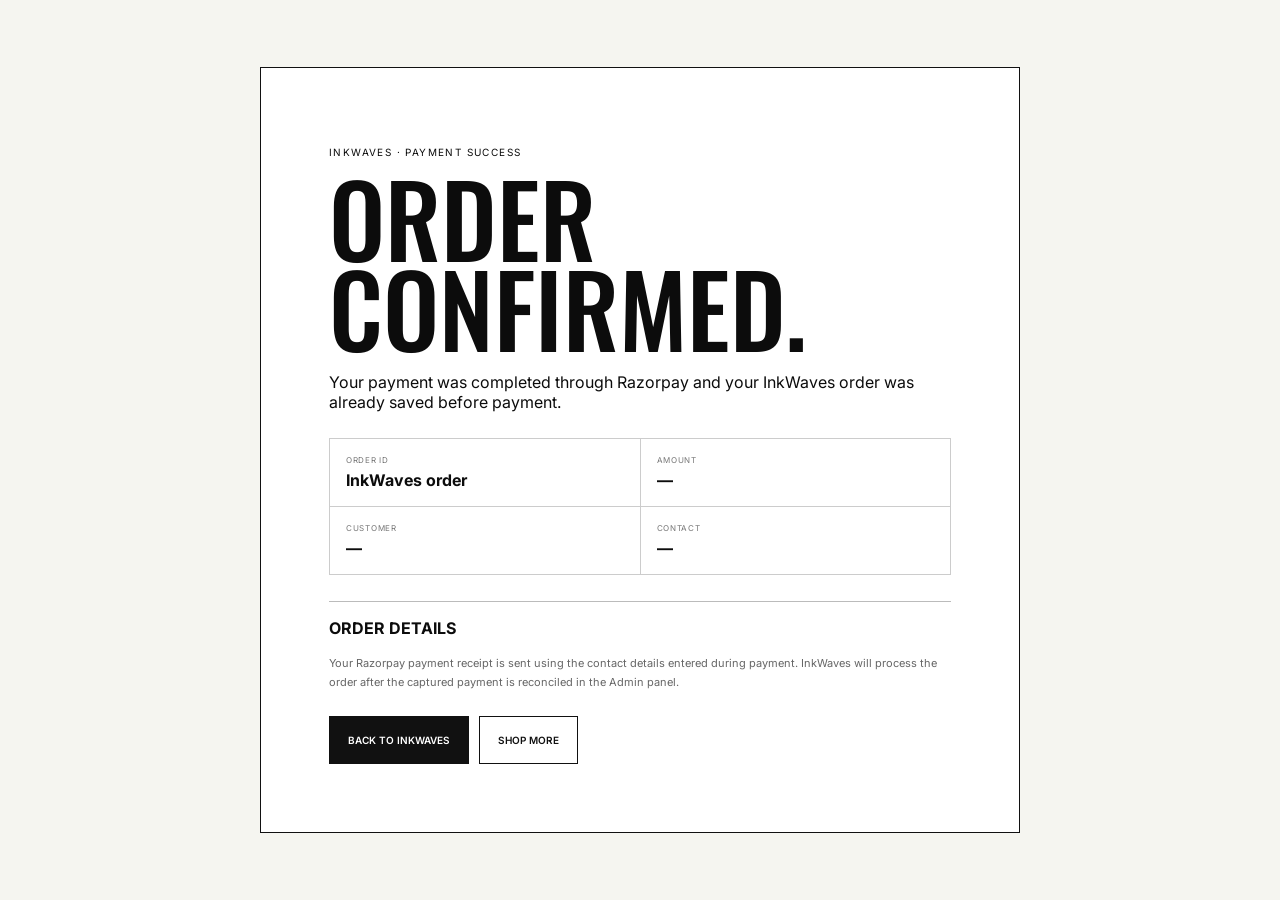
<file: order-confirmed.html>
<!doctype html><html lang="en"><head><meta charset="utf-8"><meta name="viewport" content="width=device-width,initial-scale=1"><title>Order Confirmed — InkWaves</title><link rel="icon" href="assets/inkwaves-icon.webp"><link rel="stylesheet" href="css/styles.css?v=98"><style>
.confirm-wrap{min-height:100vh;display:grid;place-items:center;padding:40px 18px;background:#f5f5f0}.confirm-card{width:min(760px,100%);background:#fff;border:1px solid #111;padding:clamp(28px,6vw,68px)}.confirm-kicker{font-size:10px;letter-spacing:.14em}.confirm-card h1{font-family:var(--display,Arial);font-size:clamp(54px,8vw,100px);line-height:.9;font-weight:500;margin:14px 0 20px;text-transform:uppercase}.confirm-meta{display:grid;grid-template-columns:1fr 1fr;gap:1px;background:#ccc;border:1px solid #ccc;margin:26px 0}.confirm-meta>div{background:#fff;padding:16px}.confirm-meta span{display:block;font-size:8px;letter-spacing:.09em;color:#777;margin-bottom:5px}.confirm-meta strong{font-size:16px}.confirm-items{border-top:1px solid #bbb;padding-top:16px}.confirm-items li{display:flex;justify-content:space-between;gap:20px;padding:10px 0;border-bottom:1px solid #e4e4df;font-size:12px}.confirm-actions{display:flex;gap:10px;margin-top:25px;flex-wrap:wrap}.confirm-actions a{display:inline-flex;align-items:center;justify-content:center;min-height:48px;padding:0 18px;border:1px solid #111;background:#111;color:#fff;text-decoration:none;font-size:10px;font-weight:600}.confirm-actions a.secondary{background:#fff;color:#111}.confirm-note{font-size:11px;line-height:1.7;color:#666;margin-top:16px}@media(max-width:560px){.confirm-meta{grid-template-columns:1fr}.confirm-card h1{font-size:56px}}
</style><link rel="preconnect" href="https://www.gstatic.com" crossorigin>
<link rel="preconnect" href="https://firestore.googleapis.com" crossorigin>
<link rel="dns-prefetch" href="//drive.google.com">
</head><body><main class="confirm-wrap"><section class="confirm-card"><p class="confirm-kicker">INKWAVES · PAYMENT SUCCESS</p><h1>ORDER<br>CONFIRMED.</h1><p>Your payment was completed through Razorpay and your InkWaves order was already saved before payment.</p><div class="confirm-meta"><div><span>ORDER ID</span><strong id="confirmOrderId">InkWaves order</strong></div><div><span>AMOUNT</span><strong id="confirmAmount">—</strong></div><div><span>CUSTOMER</span><strong id="confirmName">—</strong></div><div><span>CONTACT</span><strong id="confirmContact">—</strong></div></div><div class="confirm-items"><strong>ORDER DETAILS</strong><ul id="confirmItems"></ul></div><p class="confirm-note">Your Razorpay payment receipt is sent using the contact details entered during payment. InkWaves will process the order after the captured payment is reconciled in the Admin panel.</p><div class="confirm-actions"><a href="index.html">BACK TO INKWAVES</a><a class="secondary" href="products.html">SHOP MORE</a></div></section></main><script>
const fmt=v=>new Intl.NumberFormat('en-IN',{style:'currency',currency:'INR',maximumFractionDigits:0}).format(Number(v)||0);const qs=new URLSearchParams(location.search);const callbackOrderId=qs.get('order_id')||'';if(window.opener&&!window.opener.closed&&callbackOrderId){try{window.opener.postMessage({type:'inkwaves-razorpay-return',orderId:callbackOrderId},location.origin)}catch{}}let order=null;try{order=JSON.parse(localStorage.getItem('inkwaves-last-order-summary')||'null')}catch{}if(order){document.getElementById('confirmOrderId').textContent=order.id||callbackOrderId||'InkWaves order';document.getElementById('confirmAmount').textContent=fmt(order.amount);document.getElementById('confirmName').textContent=order.customer?.name||'Customer';document.getElementById('confirmContact').textContent=order.customer?.email||order.customer?.phone||'—';document.getElementById('confirmItems').innerHTML=(order.cart||[]).map(i=>`<li><span>${String(i.name||'InkWaves item')}</span><strong>${i.customType==='polaroid'?(Number(i.photoCount)||0)+' photos':(i.options?.size||'')} × ${Number(i.quantity)||1}</strong></li>`).join('');localStorage.removeItem('inkwave-cart-v4');localStorage.removeItem('inkwave-coupon-v4');}else if(callbackOrderId){document.getElementById('confirmOrderId').textContent=callbackOrderId;}
</script></body></html>
</file>
<file: css/styles.css>
@import url('https://fonts.googleapis.com/css2?family=Bodoni+Moda:opsz,ital,wght@6..96,0,500;6..96,0,600;6..96,0,700;6..96,1,600&family=Inter:wght@300;400;500;600;700&family=Oswald:wght@400;500;600&display=swap');
:root{--black:#0c0c0c;--white:#fff;--off:#f7f7f3;--lime:#d9ff00;--orange:#ff5a36;--blue:#76cfff;--pink:#f3a8d6;--yellow:#ffd765;--muted:#646464;--display:'Oswald',Arial,sans-serif;--sans:'Inter',Arial,sans-serif}
*{box-sizing:border-box}html{scroll-behavior:smooth;overflow-x:hidden}body{margin:0;background:var(--white);color:var(--black);font-family:var(--sans);font-weight:400;overflow-x:hidden}button,input,textarea,select{font:inherit}button,a{color:inherit}a{text-decoration:none}img{display:block;max-width:100%}button{cursor:pointer}.locked{overflow:hidden}.section-pad{padding:clamp(64px,8vw,112px) clamp(18px,5vw,72px)}
.announcement{height:31px;display:grid;place-items:center;padding:0 14px;background:var(--black);color:#fff;font-size:10px;font-weight:500;letter-spacing:.14em;text-align:center}.site-header{height:78px;display:grid;grid-template-columns:1fr auto 1fr;align-items:center;padding:0 clamp(16px,3.2vw,48px);border-bottom:1px solid #d4d4d4;background:#fff;position:sticky;top:0;z-index:40}.header-left{display:flex;align-items:center;min-width:0}.desktop-nav{display:flex;gap:22px;align-items:center}.desktop-nav a,.category-bar a,.category-bar button{font-size:10px;font-weight:500;letter-spacing:.06em;text-transform:uppercase}.brand{justify-self:center;background:#101010;color:#fff;padding:8px 15px 9px;font-size:25px;font-weight:600;font-style:italic;letter-spacing:-.05em;box-shadow:5px 5px 0 var(--lime)}.brand span{color:var(--lime)}.header-actions{justify-self:end;display:flex;align-items:center;gap:13px}.icon-btn,.cart-button,.menu-button{border:0;background:transparent;padding:8px;position:relative}.icon-btn svg,.cart-button svg{width:24px;height:24px;fill:none;stroke:currentColor;stroke-width:1.7}.cart-button span{position:absolute;right:-1px;top:-2px;width:21px;height:21px;border-radius:50%;display:grid;place-items:center;background:var(--lime);border:1px solid #111;font-size:9px;font-weight:600}.menu-button{display:none;width:37px}.menu-button span{display:block;height:1.5px;background:#111;margin:6px 0}.category-bar{min-height:36px;display:flex;justify-content:center;gap:28px;align-items:center;border-bottom:1px solid #ddd;background:#fff;overflow-x:auto;white-space:nowrap;padding:0 18px;scrollbar-width:none}.category-bar::-webkit-scrollbar{display:none}.category-bar button{border:0;background:transparent;padding:0}.mobile-menu{display:none;position:fixed;z-index:39;left:0;right:0;top:109px;background:#fff;border-bottom:1px solid #111;padding:22px 20px;flex-direction:column;gap:18px}.mobile-menu a{font-family:var(--display);font-size:25px;font-weight:500;text-transform:uppercase}.mobile-menu.open{display:flex}
.hero{min-height:690px;display:grid;grid-template-columns:minmax(0,.88fr) minmax(0,1.12fr);border-bottom:1px solid var(--black);background:var(--off);overflow:hidden}.hero-copy{min-width:0;padding:clamp(62px,7vw,98px) clamp(24px,4.5vw,68px);display:flex;flex-direction:column;justify-content:center}.stars{font-size:16px;letter-spacing:8px}.hero-kicker{margin:22px 0 0;font-size:10px;font-weight:500;letter-spacing:.15em}.hero h1{margin:24px 0 28px;font-family:var(--display);font-size:clamp(58px,6.3vw,106px);font-weight:500;line-height:.86;letter-spacing:-.035em;text-transform:uppercase}.hero h1 span,.hero h1 em{display:block;max-width:100%;font-style:normal}.hero h1 em{color:var(--orange);font-size:.88em;-webkit-text-stroke:1px var(--black);text-shadow:4px 4px 0 var(--black)}.hero-description{max-width:650px;margin:0;font-size:clamp(15px,1.3vw,19px);line-height:1.65;font-weight:300}.hero-actions{display:flex;gap:10px;flex-wrap:wrap;margin-top:31px}.button{min-height:50px;padding:0 25px;border:1px solid var(--black);display:inline-flex;align-items:center;justify-content:center;gap:18px;font-size:11px;font-weight:600;letter-spacing:.05em;text-transform:uppercase}.button-dark{background:var(--black);color:#fff}.button-outline,.button-light{background:#fff}.button:hover{transform:translateY(-2px)}.hero-notes{display:flex;flex-wrap:wrap;gap:11px 20px;margin-top:30px;font-size:9px;font-weight:500;letter-spacing:.1em}.hero-notes span:before{content:'✓';margin-right:6px}.polaroid-slider{position:relative;min-width:0;height:690px;overflow:hidden;background:#ecece6;border-left:1px solid #111}.polaroid-wall{position:absolute;inset:-180px 18px -180px;display:grid;grid-template-columns:repeat(3,minmax(0,1fr));gap:16px;transform:rotate(3deg);transform-origin:center}.polaroid-lane{min-width:0;overflow:hidden}.polaroid-run{display:flex;flex-direction:column;gap:18px;animation:polaroid-fall 27s linear infinite;will-change:transform}.lane-2 .polaroid-run{animation-duration:33s;animation-delay:-10s}.lane-3 .polaroid-run{animation-duration:24s;animation-delay:-17s}.polaroid-card{flex:0 0 auto;background:#fff;border:1px solid rgba(17,17,17,.24);padding:9px 9px 13px;box-shadow:0 9px 22px rgba(0,0,0,.11);transform-origin:center;overflow:hidden}.polaroid-photo{aspect-ratio:4/5;overflow:hidden;background:#eee}.polaroid-photo img{width:100%;height:100%;object-fit:cover;display:block}.polaroid-copy{padding:9px 3px 0}.polaroid-copy strong{display:block;font-family:var(--display);font-size:clamp(15px,1.55vw,24px);font-weight:500;line-height:1;text-transform:uppercase;white-space:nowrap;overflow:hidden;text-overflow:ellipsis}.polaroid-copy span{display:block;margin-top:5px;font-size:8px;font-weight:400;letter-spacing:.04em;color:#666;white-space:nowrap;overflow:hidden;text-overflow:ellipsis}.polaroid-tilt-0{transform:rotate(-2.2deg)}.polaroid-tilt-1{transform:rotate(1.4deg)}.polaroid-tilt-2{transform:rotate(-.7deg)}.polaroid-tilt-3{transform:rotate(2.5deg)}@keyframes polaroid-fall{from{transform:translate3d(0,-50%,0)}to{transform:translate3d(0,0,0)}}.polaroid-fade{position:absolute;z-index:4;left:0;right:0;height:100px;pointer-events:none}.polaroid-fade-top{top:0;background:linear-gradient(#ecece6,rgba(236,236,230,0))}.polaroid-fade-bottom{bottom:0;background:linear-gradient(rgba(236,236,230,0),#ecece6)}.slider-caption{position:absolute;z-index:6;right:18px;bottom:16px;background:#111;color:#fff;padding:8px 10px;font-size:8px;font-weight:500;letter-spacing:.08em}.slider-price{position:absolute;z-index:6;left:20px;top:20px;width:124px;height:92px;border-radius:22px;background:var(--yellow);border:2px solid #e52418;display:grid;place-content:center;text-align:center;transform:rotate(-4deg);box-shadow:5px 5px 0 #e52418;font-size:11px;font-weight:500}.slider-price strong{font-family:var(--display);font-size:34px;font-weight:600}.home-products-cta{display:flex;justify-content:center;margin-top:38px}
.benefit-strip{min-height:42px;display:flex;align-items:center;justify-content:center;gap:28px;background:#111;color:#fff;overflow:hidden;white-space:nowrap;font-size:9px;font-weight:500;letter-spacing:.1em;padding:8px 20px}
.overline{margin:0;font-size:10px;font-weight:500;letter-spacing:.15em}.title-row{display:flex;align-items:end;justify-content:space-between;gap:28px;margin-bottom:42px}.title-row h2,.custom-section h2,.story h2,.modal h2{margin:8px 0 0;font-family:var(--display);font-size:clamp(48px,5.7vw,88px);line-height:.92;letter-spacing:-.02em;text-transform:uppercase;font-weight:500}.section-description{max-width:440px;margin:0;font-size:14px;line-height:1.65;color:#444;font-weight:300}.custom-section{display:grid;grid-template-columns:minmax(0,.92fr) minmax(0,1.08fr);gap:6vw;align-items:center;background:var(--lime);border-bottom:1px solid #111}.custom-copy>p:not(.overline){max-width:600px;font-size:16px;line-height:1.7;font-weight:300}.custom-points{display:flex;flex-wrap:wrap;gap:8px;margin:26px 0}.custom-points span{padding:9px 11px;border:1px solid #111;background:#fff;font-size:9px;font-weight:500}.custom-stage{min-height:530px;position:relative;overflow:hidden;background:var(--orange);border:1px solid #111}.custom-grid{position:absolute;inset:0;background:linear-gradient(rgba(0,0,0,.09) 1px,transparent 1px),linear-gradient(90deg,rgba(0,0,0,.09) 1px,transparent 1px);background-size:32px 32px}.custom-poster{position:absolute;width:42%;aspect-ratio:3/4;background:#fff;border:2px solid #111;padding:7px;box-shadow:11px 11px 0 #111}.custom-poster img{width:100%;height:100%;object-fit:cover}.custom-back{left:12%;top:10%;transform:rotate(-8deg)}.custom-front{right:11%;bottom:8%;transform:rotate(6deg)}.custom-sticker{position:absolute;left:7%;bottom:8%;z-index:4;width:128px;height:128px;display:grid;place-items:center;background:var(--yellow);border:2px solid #111;border-radius:50%;font-family:var(--display);font-weight:500;text-align:center;transform:rotate(6deg)}
.offers{background:#111;color:#fff}.offers .section-description{color:#cfcfcf}.offer-grid{display:grid;grid-template-columns:repeat(4,minmax(0,1fr));gap:12px}.offer-card{min-height:220px;padding:24px;border:1px solid #fff;background:#181818;display:flex;flex-direction:column;justify-content:space-between}.offer-card:nth-child(1){background:#ff5a36;color:#111}.offer-card:nth-child(2){background:#d9ff00;color:#111}.offer-card:nth-child(3){background:#78d1ff;color:#111}.offer-card:nth-child(4){background:#f2a8d5;color:#111}.offer-card .size{font-family:var(--display);font-size:52px;line-height:1;font-weight:500}.offer-card .price{font-size:14px;font-weight:500}.offer-card strong{font-family:var(--display);font-size:25px;font-weight:500;line-height:1.1}.offer-card small{font-size:10px;font-weight:400;line-height:1.5}
.poster-categories{background:#fafaf7}.category-grid{display:grid;grid-template-columns:repeat(3,minmax(0,1fr));gap:14px}.category-tile{min-width:0;min-height:430px;border:1px solid #111;background:var(--cat-accent,#ddd);padding:18px;text-align:left;position:relative;overflow:hidden}.category-number{position:absolute;top:16px;left:16px;z-index:2;width:34px;height:34px;display:grid;place-items:center;background:#fff;border:1px solid #111;border-radius:50%;font-size:9px}.category-art{display:block;height:280px;padding:18px}.category-art img{width:100%;height:100%;object-fit:cover;border:1px solid #111;transform:rotate(-2deg);box-shadow:8px 8px 0 rgba(0,0,0,.16)}.category-info{display:block;margin-top:10px}.category-info strong{display:block;font-family:var(--display);font-weight:500;font-size:29px;text-transform:uppercase}.category-info small{display:block;margin:5px 0 14px;font-size:11px;line-height:1.5;font-weight:300}.category-info b{font-size:10px;font-weight:600}.category-tile:hover .category-art img{transform:rotate(1deg) scale(1.02)}
.shop{background:#fff}.shop-toolbar{display:flex;align-items:center;justify-content:space-between;gap:20px;margin-bottom:30px}.filter-chips{display:flex;gap:7px;flex-wrap:wrap}.chip{border:1px solid #111;background:#fff;padding:9px 12px;font-size:9px;font-weight:500;text-transform:uppercase}.chip.active{background:#111;color:#fff}.search-field{min-width:220px;display:flex;align-items:center;gap:8px;border-bottom:1px solid #111;padding:8px 0}.search-field svg{width:18px;height:18px;fill:none;stroke:#111;stroke-width:1.7}.search-field input{width:100%;border:0;outline:0;background:transparent;font-size:12px}.product-grid{display:grid;grid-template-columns:repeat(4,minmax(0,1fr));gap:30px 14px}.product{min-width:0}.product-image{position:relative;aspect-ratio:4/5;background:#eee;overflow:hidden;border:1px solid #ddd}.product-image img{width:100%;height:100%;object-fit:cover;transition:transform .4s}.product-image:hover img{transform:scale(1.025)}.product-badge{position:absolute;left:9px;top:9px;background:#111;color:#fff;padding:6px 8px;font-size:8px;font-weight:500;text-transform:uppercase}.quick-add{position:absolute;left:8px;right:8px;bottom:8px;min-height:40px;border:1px solid #111;background:#fff;font-size:9px;font-weight:600;text-transform:uppercase;transform:translateY(55px);transition:.25s}.product-image:hover .quick-add{transform:translateY(0)}.product-meta{padding:13px 2px}.product-theme{font-size:8px;font-weight:500;letter-spacing:.12em;text-transform:uppercase;color:#666}.product-meta h3{margin:7px 0 5px;font-family:var(--display);font-size:21px;font-weight:500;text-transform:uppercase}.product-meta p{margin:0;color:#666;font-size:10px;font-weight:300}.size-price-list{display:flex;flex-wrap:wrap;gap:5px;margin-top:10px}.size-price-list span{border:1px solid #bbb;padding:5px 6px;font-size:8px;font-weight:500}.product-offer{margin-top:8px;color:#d53b22;font-size:9px;font-weight:500}.empty-state{padding:70px;text-align:center;color:#666}
.quality-grid{display:grid;grid-template-columns:repeat(3,minmax(0,1fr));gap:1px;background:#111;padding-top:1px;padding-bottom:1px}.quality-grid article{background:#fff;padding:40px}.quality-grid span{font-size:9px}.quality-grid h3{font-family:var(--display);font-size:30px;font-weight:500;margin:28px 0 10px}.quality-grid p{font-size:13px;line-height:1.65;font-weight:300}.story{display:grid;grid-template-columns:minmax(0,1fr) minmax(0,1fr);gap:14px}.story-visual,.story-copy{min-height:560px;border:1px solid #111}.story-visual{position:relative;overflow:hidden;background:#76cfff}.story-sun{position:absolute;right:8%;top:10%;width:210px;height:210px;background:var(--orange);border:1px solid #111;border-radius:50%}.story-type{position:absolute;left:7%;top:14%;z-index:3;font-family:var(--display);font-size:clamp(64px,7vw,108px);font-weight:500;line-height:.78;letter-spacing:-.025em}.story-wave{position:absolute;left:-10%;right:-10%;bottom:-4%;height:42%;background:repeating-radial-gradient(ellipse at 50% 100%,#1466ff 0 12px,#111 13px 14px,transparent 15px 30px);transform:rotate(-4deg)}.story-visual>span{position:absolute;left:7%;bottom:6%;z-index:4;padding:9px 12px;background:var(--lime);border:1px solid #111;font-size:9px;font-weight:500}.story-copy{display:flex;flex-direction:column;justify-content:center;padding:65px 6vw;background:var(--yellow)}.story-copy p{font-size:15px;line-height:1.7;font-weight:300}.story-copy a{width:max-content;margin-top:20px;border-bottom:1px solid #111;padding-bottom:4px;font-size:10px;font-weight:600}.faq{background:#fafaf7}.accordion{border-top:1px solid #111}.accordion details{border-bottom:1px solid #111}.accordion summary{list-style:none;display:flex;justify-content:space-between;gap:20px;padding:20px 0;font-family:var(--display);font-size:22px;font-weight:500}.accordion summary::-webkit-details-marker{display:none}.accordion details p{max-width:800px;margin:0 0 22px;font-size:13px;line-height:1.7;font-weight:300}
footer{background:#111;color:#fff;padding:54px clamp(18px,5vw,72px) 20px}.footer-top{display:flex;justify-content:space-between;gap:60px}.footer-brand{font-size:40px;font-style:italic;font-weight:600}.footer-brand span{color:var(--lime)}.footer-top p{font-size:9px;letter-spacing:.08em}.footer-columns{display:grid;grid-template-columns:repeat(3,minmax(120px,1fr));gap:55px}.footer-columns div{display:flex;flex-direction:column;gap:11px}.footer-columns strong{font-size:9px;font-weight:600}.footer-columns a,.footer-columns button{border:0;background:transparent;padding:0;text-align:left;color:#ddd;font-size:10px;font-weight:300}.footer-bottom{display:flex;justify-content:space-between;gap:20px;margin-top:60px;padding-top:18px;border-top:1px solid #444;font-size:8px;color:#aaa}
.cart-drawer{position:fixed;z-index:60;right:0;top:0;height:100dvh;width:min(440px,100%);background:#fff;border-left:1px solid #111;transform:translateX(101%);transition:.3s;display:flex;flex-direction:column}.cart-drawer.open{transform:translateX(0)}.drawer-head{display:flex;justify-content:space-between;align-items:center;padding:22px;border-bottom:1px solid #111}.drawer-head h2{margin:0;font-family:var(--display);font-size:30px;font-weight:500}.close-btn,.modal-close{border:0;background:transparent;font-size:28px;font-weight:300}.cart-items{overflow:auto;padding:0 18px;flex:1}.cart-item{display:grid;grid-template-columns:78px minmax(0,1fr) auto;gap:12px;padding:18px 0;border-bottom:1px solid #ddd}.cart-item img{width:78px;height:96px;object-fit:cover;background:#eee}.cart-item h4{margin:0 0 5px;font-family:var(--display);font-size:17px;font-weight:500}.cart-item p{margin:2px 0;font-size:9px;color:#666}.cart-qty{display:flex;align-items:center;border:1px solid #aaa;width:max-content;margin-top:9px}.cart-qty button{width:27px;height:27px;border:0;background:#fff}.cart-qty span{width:28px;text-align:center;font-size:10px}.cart-remove{border:0;background:transparent;color:#666;text-decoration:underline;font-size:8px}.cart-empty{text-align:center;padding:100px 30px}.empty-art{font-size:35px}.cart-empty h3{font-family:var(--display);font-size:27px;font-weight:500}.cart-footer{padding:18px;border-top:1px solid #111}.coupon-row{display:flex}.coupon-row input{flex:1;min-width:0;border:1px solid #111;padding:11px}.coupon-row button{border:1px solid #111;background:#111;color:#fff;padding:0 15px;font-size:9px;font-weight:600}.coupon-message,.offer-message{font-size:9px;min-height:14px;color:#278c46}.offer-message{color:#d4462b}.price-line{display:flex;justify-content:space-between;margin:10px 0;font-size:11px}.savings-line{color:#278c46}.total-line{padding-top:11px;border-top:1px solid #111;font-size:15px}.full{width:100%}.cart-footer>small{display:block;text-align:center;margin-top:9px;font-size:8px;color:#777}.overlay{position:fixed;z-index:50;inset:0;background:rgba(0,0,0,.45);opacity:0;pointer-events:none;transition:.2s}.overlay.active{opacity:1;pointer-events:auto}
.modal{position:fixed;z-index:70;left:50%;top:50%;transform:translate(-50%,-48%) scale(.98);width:min(940px,calc(100% - 28px));max-height:calc(100dvh - 28px);overflow:auto;background:#fff;border:1px solid #111;opacity:0;transition:.2s;display:grid;grid-template-columns:minmax(0,.85fr) minmax(0,1.15fr)}.modal.visible{opacity:1;transform:translate(-50%,-50%) scale(1)}.modal[hidden]{display:none}.modal-close{position:absolute;right:10px;top:7px;z-index:5}.modal-media{min-height:590px;background:#eee;padding:26px;display:flex;flex-direction:column;justify-content:center;gap:14px}.modal-media>img{width:100%;height:470px;object-fit:contain}.upload-box{border:1px dashed #111;background:#fff;padding:15px;text-align:center}.upload-box input{display:none}.upload-box span{display:block;font-size:9px;font-weight:600}.upload-box small{font-size:8px;color:#777}.modal-content{padding:48px 38px}.modal-content>p{font-size:12px;line-height:1.65;font-weight:300}.option-group{margin:20px 0}.option-label{display:flex;justify-content:space-between;gap:14px;margin-bottom:8px;font-size:9px}.option-label strong{font-weight:600}.segmented{display:grid;grid-template-columns:repeat(auto-fit,minmax(92px,1fr));gap:6px}.option-btn{border:1px solid #aaa;background:#fff;padding:10px 8px;font-size:10px;font-weight:400}.option-btn.active{border-color:#111;background:#111;color:#fff}.option-btn small{font-size:8px}.size-segmented .option-btn{min-height:64px}.selected-offer{margin-top:7px;padding:8px 10px;background:#efffc1;font-size:9px}.text-input{width:100%;border:1px solid #aaa;padding:12px;outline:0}.modal-buy-row{display:flex;justify-content:space-between;align-items:center;gap:18px;margin-top:28px;padding-top:18px;border-top:1px solid #111}.modal-buy-row small{display:block;font-size:8px}.modal-buy-row strong{font-family:var(--display);font-size:28px;font-weight:500}.checkout-modal{display:block;width:min(720px,calc(100% - 28px))}.checkout-copy{padding:50px}.checkout-copy p{font-size:12px;font-weight:300}.checkout-copy label{display:block;margin:12px 0;font-size:9px;font-weight:500}.checkout-copy input{width:100%;margin-top:6px;border:1px solid #aaa;padding:12px}.checkout-grid{display:grid;grid-template-columns:1fr 1fr;gap:12px}.checkout-grid.three{grid-template-columns:1fr 1fr .7fr}.toast{position:fixed;z-index:100;left:50%;bottom:20px;transform:translate(-50%,30px);opacity:0;background:#111;color:#fff;padding:12px 18px;font-size:10px;transition:.25s}.toast.show{transform:translate(-50%,0);opacity:1}

.reviews-section{background:#f4f2ec;border-top:1px solid var(--black);border-bottom:1px solid var(--black)}.reviews-heading{align-items:flex-end}.review-summary{min-width:150px;text-align:right}.review-summary strong{display:block;font-family:var(--display);font-size:48px;font-weight:400;line-height:1}.review-summary-stars{display:block;margin-top:7px;letter-spacing:3px;font-size:13px}.review-summary small{display:block;margin-top:5px;font-size:9px;letter-spacing:.08em;text-transform:uppercase;color:#666}.reviews-viewport{overflow:hidden;margin-top:38px}.reviews-track{display:flex;gap:14px;overflow-x:auto;scroll-snap-type:x mandatory;scrollbar-width:none;padding-bottom:2px}.reviews-track::-webkit-scrollbar{display:none}.review-card{flex:0 0 min(360px,82vw);min-height:285px;padding:26px;border:1px solid #111;background:#fff;scroll-snap-align:start;display:flex;flex-direction:column}.review-card-top{display:flex;align-items:center;justify-content:space-between}.review-stars{font-size:13px;letter-spacing:3px;color:#111}.review-index{font-size:9px;letter-spacing:.12em;color:#777}.review-card blockquote{margin:40px 0 36px;font-family:var(--display);font-size:27px;font-weight:400;line-height:1.08;letter-spacing:-.015em}.review-person{margin-top:auto;display:flex;align-items:center;gap:8px;flex-wrap:wrap}.review-person strong{font-size:11px;font-weight:600;letter-spacing:.07em;text-transform:uppercase}.review-person span{font-size:10px;color:#777}.review-card small{display:block;margin-top:7px;font-size:9px;color:#777;text-transform:uppercase;letter-spacing:.06em}.reviews-footer{display:flex;justify-content:space-between;align-items:center;margin-top:22px;gap:20px}.reviews-footer p{margin:0;font-size:10px;color:#777}.review-controls{display:flex;gap:8px}.review-controls button{width:42px;height:42px;border:1px solid #111;background:#fff;font-size:17px}.review-controls button:hover{background:#111;color:#fff}
@media(max-width:1100px){.desktop-nav{display:none}.menu-button{display:block}.hero{grid-template-columns:minmax(0,1fr) minmax(0,1fr)}.product-grid{grid-template-columns:repeat(3,minmax(0,1fr))}.offer-grid{grid-template-columns:repeat(2,minmax(0,1fr))}.category-grid{grid-template-columns:repeat(2,minmax(0,1fr))}}
@media(max-width:760px){.announcement{font-size:8px}.site-header{height:68px}.category-bar{justify-content:flex-start}.mobile-menu{top:99px}.hero{min-height:0;grid-template-columns:minmax(0,1fr)}.hero-copy{padding:52px 20px}.hero h1{font-size:clamp(50px,15vw,75px);line-height:.9}.hero h1 em{text-shadow:3px 3px 0 #111}.hero-description{font-size:15px}.polaroid-slider{height:520px;border-left:0;border-top:1px solid #111}.polaroid-wall{inset:-140px 10px -140px;gap:10px}.polaroid-copy strong{font-size:16px}.polaroid-copy span{font-size:7px}.custom-section{grid-template-columns:minmax(0,1fr);gap:40px}.custom-stage{min-height:430px}.title-row{display:block}.section-description{margin-top:15px}.offer-grid{grid-template-columns:minmax(0,1fr) minmax(0,1fr)}.category-grid{grid-template-columns:minmax(0,1fr) minmax(0,1fr)}.category-tile{min-height:355px;padding:12px}.category-art{height:225px;padding:12px}.category-info strong{font-size:24px}.shop-toolbar{display:block}.search-field{margin-top:18px;width:100%}.product-grid{grid-template-columns:repeat(2,minmax(0,1fr));gap:24px 10px}.quick-add{transform:none}.quality-grid{grid-template-columns:minmax(0,1fr)}.story{grid-template-columns:minmax(0,1fr)}.story-visual,.story-copy{min-height:440px}.footer-top{display:block}.footer-columns{margin-top:38px;gap:22px}.modal{grid-template-columns:minmax(0,1fr)}.modal-media{min-height:360px;padding:20px}.modal-media>img{height:300px}.modal-content{padding:32px 20px}.checkout-copy{padding:40px 20px}.checkout-grid,.checkout-grid.three{grid-template-columns:1fr}.benefit-strip{justify-content:flex-start;overflow-x:auto}.section-pad{padding-inline:18px}.reviews-heading{display:flex}.review-summary{min-width:110px}.review-summary strong{font-size:38px}.review-card{min-height:260px;padding:22px}.review-card blockquote{font-size:23px;margin:32px 0}.reviews-footer p{max-width:210px}}
@media(max-width:460px){.brand{font-size:21px;padding:7px 11px}.header-actions{gap:4px}.hero-copy{padding:43px 16px}.hero h1{font-size:clamp(45px,14.5vw,62px);letter-spacing:-.035em}.hero-kicker{font-size:8px}.hero-actions{display:grid}.button{width:100%;padding-inline:14px}.polaroid-slider{height:470px}.polaroid-wall{grid-template-columns:repeat(2,minmax(0,1fr));inset:-130px 10px -130px;gap:9px}.lane-3{display:none}.polaroid-card{padding:7px 7px 10px}.slider-price{width:94px;height:72px;left:10px;top:10px}.slider-caption{right:8px;bottom:8px;font-size:7px}.slider-price strong{font-size:27px}.offer-grid,.category-grid{grid-template-columns:minmax(0,1fr)}.offer-card{min-height:180px}.category-tile{min-height:390px}.category-art{height:260px}.product-grid{grid-template-columns:repeat(2,minmax(0,1fr))}.product-meta h3{font-size:17px}.size-price-list{gap:3px}.size-price-list span{padding:4px;font-size:7px}.custom-stage{min-height:360px}.custom-sticker{width:92px;height:92px;font-size:12px}.footer-columns{grid-template-columns:1fr 1fr}.footer-columns div:last-child{grid-column:1/-1}.cart-item{grid-template-columns:62px minmax(0,1fr) auto}.cart-item img{width:62px;height:78px}.segmented{grid-template-columns:1fr 1fr}.modal-buy-row{align-items:flex-end}.modal-buy-row .button{width:auto}.section-pad{padding-top:58px;padding-bottom:58px}.reviews-heading{display:block}.review-summary{text-align:left;margin-top:24px}.review-card{flex-basis:86vw}}
@media(max-width:340px){.hero h1{font-size:43px}.product-grid{grid-template-columns:1fr}.footer-columns{grid-template-columns:1fr}}

@media(prefers-reduced-motion:reduce){.polaroid-run{animation-play-state:paused!important;transform:translateY(-12%)}}
.products-page-body{background:#fbfbf8}.products-hero{padding:clamp(58px,8vw,110px) clamp(18px,5vw,72px) 52px;border-bottom:1px solid #111;background:#f3f3ef}.products-hero-grid{display:grid;grid-template-columns:minmax(0,1.2fr) minmax(280px,.8fr);gap:50px;align-items:end}.products-hero h1{margin:10px 0 20px;font-family:var(--display);font-size:clamp(62px,9vw,142px);font-weight:500;line-height:.82;letter-spacing:-.035em;text-transform:uppercase}.products-hero p{max-width:650px;margin:0;font-size:15px;line-height:1.65;font-weight:300}.products-size-board{display:grid;grid-template-columns:repeat(2,1fr);border:1px solid #111;background:#fff}.products-size-board span{min-height:94px;padding:16px;border-right:1px solid #111;border-bottom:1px solid #111;display:flex;flex-direction:column;justify-content:space-between}.products-size-board span:nth-child(2n){border-right:0}.products-size-board span:nth-last-child(-n+2){border-bottom:0}.products-size-board strong{font-family:var(--display);font-size:30px;font-weight:500}.products-size-board small{font-size:9px;color:#666}.products-catalog{padding:52px clamp(18px,5vw,72px) 90px}.products-toolbar{display:grid;grid-template-columns:minmax(0,1fr) minmax(250px,390px);gap:24px;align-items:center;margin-bottom:34px}.products-filters{display:flex;flex-wrap:wrap;gap:8px}.products-filter{border:1px solid #111;background:#fff;padding:10px 13px;font-size:9px;font-weight:500;text-transform:uppercase;letter-spacing:.05em}.products-filter.active{background:#111;color:#fff}.products-search{display:flex;align-items:center;border-bottom:1px solid #111;padding:8px 0}.products-search svg{width:18px;height:18px;fill:none;stroke:currentColor;stroke-width:1.5}.products-search input{width:100%;border:0;background:transparent;padding:5px 10px;outline:0;font:inherit}.products-count{margin:0 0 20px;font-size:9px;letter-spacing:.08em;text-transform:uppercase}.products-page-grid{grid-template-columns:repeat(4,minmax(0,1fr))}.products-category-strip{display:flex;gap:0;overflow-x:auto;border-bottom:1px solid #111;background:#fff}.products-category-strip a{flex:0 0 auto;padding:13px 18px;border-right:1px solid #ddd;font-size:9px;text-transform:uppercase;letter-spacing:.06em}.products-category-strip a:hover{background:#111;color:#fff}@media(max-width:1000px){.products-page-grid{grid-template-columns:repeat(3,minmax(0,1fr))}.products-hero-grid{grid-template-columns:1fr}}@media(max-width:700px){.products-page-grid{grid-template-columns:repeat(2,minmax(0,1fr));gap:26px 10px}.products-toolbar{grid-template-columns:1fr}.products-hero{padding-top:55px}.products-hero h1{font-size:clamp(62px,18vw,100px)}}@media(max-width:360px){.products-page-grid{grid-template-columns:1fr}}
/* InkWaves supplied brand identity */
.brand.brand-image{background:transparent;color:inherit;padding:0;box-shadow:none;width:190px;height:62px;display:grid;place-items:center;overflow:hidden}.brand.brand-image img{display:block;max-width:100%;max-height:50px;object-fit:contain}.footer-brand-image{font-size:0}.footer-brand-image img{width:min(255px,72vw);height:auto;background:#fff;padding:7px 10px}.products-load-more-wrap,.home-products-cta{display:flex;justify-content:center;margin-top:34px}.products-load-more-wrap button[hidden]{display:none}.remote-image-failed{background:#f3f3ef}
@media(max-width:760px){.brand.brand-image{width:140px;height:50px}.brand.brand-image img{max-height:40px}}
@media(max-width:460px){.brand.brand-image{width:118px}.brand.brand-image img{max-height:36px}}

.modal-mockup-media{padding:18px;background:#e8e8e2}.modal-mockup-slider{position:relative;width:100%;height:520px;overflow:hidden;border:1px solid #111;background:#ddd}.modal-mockup-track{height:100%;display:flex;transition:transform .5s cubic-bezier(.22,.61,.36,1)}.popup-mockup-slide{position:relative;min-width:100%;height:100%;overflow:hidden}.popup-mockup-slide>span{position:absolute;z-index:7;left:12px;top:12px;background:#fff;border:1px solid #111;padding:6px 8px;font-size:7px;letter-spacing:.08em}.popup-poster{position:absolute;z-index:5;background:#fff;padding:9px;box-shadow:14px 17px 26px rgba(0,0,0,.18)}.popup-poster-art{display:block;width:100%;height:100%;object-fit:contain;background:#fff}.popup-gallery{background:linear-gradient(#e6ded1 0 72%,#a98567 72%)}.popup-gallery:before{content:'';position:absolute;inset:0;background:radial-gradient(circle at 15% 15%,rgba(255,255,255,.8),transparent 36%)}.popup-poster-a{width:44%;height:58%;left:28%;top:12%;transform:rotate(-1deg)}.popup-table{position:absolute;left:10%;right:9%;bottom:14%;height:10%;background:#4a3328;box-shadow:0 12px 0 #302119}.popup-table:before,.popup-table:after{content:'';position:absolute;bottom:-125%;width:5%;height:135%;background:#302119}.popup-table:before{left:9%}.popup-table:after{right:9%}.popup-plant{position:absolute;right:12%;bottom:25%;width:10%;height:18%;border-radius:45% 45% 25% 25%;background:#cfff00}.popup-plant:before{content:'';position:absolute;width:170%;height:130%;left:-50%;bottom:70%;background:radial-gradient(ellipse at 30% 70%,#315b2b 0 25%,transparent 27%),radial-gradient(ellipse at 70% 45%,#315b2b 0 23%,transparent 25%),radial-gradient(ellipse at 50% 10%,#315b2b 0 20%,transparent 22%)}.popup-dorm{background:linear-gradient(#d9d2ca 0 68%,#c8aa8f 68%)}.popup-dorm:before{content:'';position:absolute;inset:0;background:linear-gradient(105deg,rgba(255,255,255,.75),transparent 40%)}.popup-poster-b{width:38%;height:55%;left:12%;top:12%;transform:rotate(2deg)}.popup-bed{position:absolute;left:8%;right:8%;bottom:8%;height:21%;background:#f4f0e8;border-radius:22px 22px 4px 4px;box-shadow:inset 0 32px 0 #d8bea7}.popup-light{position:absolute;right:15%;top:20%;width:3px;height:42%;background:#222}.popup-light:after{content:'';position:absolute;left:-26px;top:-7px;width:55px;height:34px;background:#111;clip-path:polygon(20% 0,80% 0,100% 100%,0 100%)}.popup-studio{background:linear-gradient(#cbd6d7 0 73%,#856b55 73%)}.popup-studio:before{content:'';position:absolute;inset:0;background:radial-gradient(circle at 84% 14%,rgba(255,246,204,.8),transparent 25%)}.popup-poster-c{width:42%;height:57%;right:14%;top:11%;transform:rotate(-2deg)}.popup-desk{position:absolute;left:8%;right:7%;bottom:13%;height:9%;background:#593e2f;box-shadow:0 13px 0 #3e2b21}.popup-speaker{position:absolute;left:16%;bottom:24%;width:14%;height:22%;background:#111;border-radius:5px}.popup-speaker:before,.popup-speaker:after{content:'';position:absolute;left:50%;transform:translateX(-50%);border-radius:50%;background:#333}.popup-speaker:before{width:48%;height:30%;top:12%}.popup-speaker:after{width:68%;height:42%;bottom:9%}.modal-mockup-arrow{position:absolute;z-index:10;top:50%;transform:translateY(-50%);width:38px;height:38px;border:1px solid #111;background:#fff}.modal-mockup-arrow.prev{left:9px}.modal-mockup-arrow.next{right:9px}.modal-mockup-dots{position:absolute;z-index:10;left:50%;bottom:10px;transform:translateX(-50%);display:flex;gap:5px}.modal-mockup-dots button{width:22px;height:4px;padding:0;border:0;background:rgba(17,17,17,.25)}.modal-mockup-dots button.active{background:#111}.modal-full-page-link{display:block;margin-top:14px;text-align:right;font-size:9px;font-weight:500;letter-spacing:.05em}.modal-full-page-link[hidden]{display:none}.whatsapp-optin{display:flex!important;align-items:flex-start;gap:9px;padding:11px 0 15px;margin:0!important}.whatsapp-optin input{width:auto!important;margin:2px 0 0!important}.whatsapp-optin span{font-size:9px;line-height:1.45;color:#555}.quick-add{cursor:pointer}
@media(max-width:760px){.modal-mockup-slider{height:330px}.modal-mockup-media{min-height:0}.popup-poster-a{width:46%;height:60%;left:27%}.popup-poster-b{width:42%;height:57%}.popup-poster-c{width:44%;height:59%}}
@media(max-width:460px){.modal-mockup-slider{height:300px}.modal-mockup-arrow{width:32px;height:32px}.popup-mockup-slide>span{font-size:6px}}

.products-category-strip{gap:8px;padding:10px 18px;border-bottom:1px solid #e4e4e0;background:#fafaf7;scrollbar-width:none}.products-category-strip a{padding:8px 12px;border:1px solid #d6d6d0;border-radius:999px;background:#fff;font-size:9px;line-height:1.1}.products-category-strip a.active,.products-category-strip a:hover{background:#111;color:#fff;border-color:#111}.products-toolbar{grid-template-columns:minmax(0,1fr) minmax(220px,320px);gap:18px}.products-filters{gap:6px;max-height:92px;overflow:auto;padding-right:8px}.products-filter{padding:8px 11px;border-color:#d4d4cf;border-radius:999px;background:#fff;font-size:8px}.products-filter.active{background:#111;color:#fff;border-color:#111}.product-minimal .product-image{border:1px solid #ddd;background:#f0f0eb;border-radius:16px;overflow:hidden}.product-minimal .product-image img{object-fit:cover}.product-minimal .product-meta{padding:14px 4px 2px}.product-minimal .product-meta h3{margin:6px 0 6px;font-size:19px;line-height:1.02}.product-minimal .product-theme{font-size:8px;letter-spacing:.11em;color:#7b7b72}.product-minimal .product-from-price{margin:0;color:#111;font-size:12px;font-weight:500}.product-minimal .product-offer{display:inline-block;margin-top:9px;color:#111;font-size:10px;font-weight:500}.product-minimal .quick-add{display:none}.products-page-grid{gap:26px 16px}.
.popup-frame{position:absolute;z-index:5;background:#f7f6f2;border:1px solid #222;box-shadow:0 18px 30px rgba(0,0,0,.18)}.popup-frame-inner{position:absolute;inset:12px;background:#fff;border:1px solid #cfcfc7;padding:10px}.popup-poster-art{display:block;width:100%;height:100%;object-fit:contain;background:#fff}.popup-frame-wall{background:linear-gradient(180deg,#e8e4dc 0 73%,#cab79e 73%)}.popup-wall-shadow{position:absolute;inset:0;background:radial-gradient(circle at 18% 14%,rgba(255,255,255,.9),transparent 32%)}.popup-wall-ledger{position:absolute;left:11%;right:9%;bottom:15%;height:8%;background:#6d5342;box-shadow:0 10px 0 #513d31}.popup-wall-vase{position:absolute;right:14%;bottom:22%;width:8%;height:15%;border-radius:45% 45% 25% 25%;background:#d9ff00}.popup-wall-vase:before,.popup-wall-vase:after{content:"";position:absolute;width:55%;height:92%;background:#2f5e2f;border-radius:100% 0;bottom:76%}.popup-wall-vase:before{left:0;transform:rotate(-28deg)}.popup-wall-vase:after{right:-18%;transform:scaleX(-1) rotate(-24deg)}.popup-frame-a{width:46%;height:62%;left:27%;top:10%}.popup-frame-studio{background:linear-gradient(180deg,#d9dfdf 0 72%,#91745f 72%)}.popup-studio-top{position:absolute;inset:0;background:linear-gradient(115deg,rgba(255,255,255,.8),transparent 34%)}.popup-studio-surface{position:absolute;left:8%;right:7%;bottom:15%;height:9%;background:#634635;box-shadow:0 12px 0 #4b352a}.popup-studio-stack{position:absolute;left:15%;bottom:24%;width:16%;height:7%;background:#111;box-shadow:0 -12px 0 #e85738,0 -24px 0 #f0dd8e}.popup-studio-cup{position:absolute;right:15%;bottom:22%;width:8%;height:12%;border:2px solid #111;border-bottom-width:4px;border-radius:0 0 8px 8px}.popup-studio-cup:after{content:"";position:absolute;right:-7px;top:3px;width:8px;height:8px;border:2px solid #111;border-left:0;border-radius:0 50% 50% 0}.popup-frame-b{width:42%;height:58%;right:14%;top:11%}@media(max-width:700px){.products-category-strip{padding:8px 14px}.products-filters{max-height:none}.products-toolbar{grid-template-columns:1fr}.product-minimal .product-meta h3{font-size:17px}}

.products-catalog{padding-top:42px}.products-toolbar{display:block;margin-bottom:28px}.products-search{width:100%;max-width:none;margin-bottom:18px;padding:10px 2px;border-bottom:1px solid #111}.products-search input{font-size:14px;padding:6px 12px 6px 10px}.products-filters{display:flex;flex-wrap:nowrap;gap:8px;overflow-x:auto;overflow-y:hidden;padding:2px 2px 10px;scrollbar-width:none;-webkit-overflow-scrolling:touch}.products-filters::-webkit-scrollbar{display:none}.products-filter{flex:0 0 auto;padding:8px 14px;border:1px solid #d6d6cf;border-radius:999px;background:#fafaf8;color:#222;font-size:8px;letter-spacing:.06em}.products-filter.active{background:#111;color:#fff;border-color:#111}.products-filter:hover{border-color:#111;background:#fff}.products-count{margin:0 0 18px;color:#76766d}.products-page-grid{gap:28px 18px}@media(max-width:700px){.products-catalog{padding-top:34px}.products-search{margin-bottom:14px}.products-filter{padding:8px 12px}}

.products-category-strip,.products-filters{display:none!important}.products-toolbar-minimal{display:grid!important;grid-template-columns:minmax(0,1fr) 230px;gap:14px;align-items:end;max-width:920px;margin:0 auto 34px}.products-search-minimal{width:100%;margin:0!important;padding:0 0 12px;border:0!important;border-bottom:1px solid #bdbdb7!important;background:transparent}.products-search-minimal svg{width:19px;height:19px;stroke-width:1.4}.products-search-minimal input{font-size:15px!important;font-weight:300;padding:7px 10px!important;letter-spacing:0}.products-search-minimal input::placeholder{color:#9a9a94}.products-category-select-wrap{position:relative;display:flex;flex-direction:column;gap:7px;padding-bottom:8px;border-bottom:1px solid #bdbdb7}.products-category-select-wrap>span{font-size:7px;letter-spacing:.14em;color:#8a8a83}.products-category-select-wrap select{appearance:none;-webkit-appearance:none;width:100%;border:0;outline:0;background:transparent;padding:2px 30px 2px 0;font:inherit;font-size:12px;font-weight:400;color:#111;cursor:pointer}.products-category-select-wrap svg{position:absolute;right:0;bottom:13px;width:15px;height:15px;fill:none;stroke:#111;stroke-width:1.5;pointer-events:none}.products-count{max-width:920px;margin:0 auto 22px;font-size:8px;color:#8a8a83;letter-spacing:.1em}.products-catalog{padding-top:48px}.products-page-grid{margin-top:0}@media(max-width:700px){.products-toolbar-minimal{grid-template-columns:1fr;gap:20px;margin-bottom:28px}.products-category-select-wrap{max-width:none}.products-catalog{padding-top:34px}}

.products-toolbar-minimal{display:grid;grid-template-columns:minmax(0,1fr) 220px;gap:22px;align-items:end;margin-bottom:22px}.products-controls{display:flex;justify-content:flex-end}.products-select-wrap{display:flex;flex-direction:column;gap:8px;min-width:0}.products-select-wrap span{font-size:9px;letter-spacing:.08em;text-transform:uppercase;color:#76766d}.products-select{appearance:none;-webkit-appearance:none;width:100%;border:1px solid #d6d6cf;border-radius:16px;background:#fff;padding:12px 14px;font:inherit;font-size:12px;color:#111;background-image:linear-gradient(45deg,transparent 50%,#111 50%),linear-gradient(135deg,#111 50%,transparent 50%);background-position:calc(100% - 18px) calc(50% - 3px),calc(100% - 12px) calc(50% - 3px);background-size:6px 6px,6px 6px;background-repeat:no-repeat}.products-select:focus{outline:none;border-color:#111}.products-search{margin-bottom:0}.products-page-grid{gap:32px 18px}.product-minimal .product-image,.products-page-grid .product-image{aspect-ratio:4/5;border-radius:18px;overflow:hidden;background:#f3f3ef}.product-minimal .product-image img,.products-page-grid .product-image img{width:100%;height:100%;object-fit:cover}.products-category-strip{display:none}@media(max-width:760px){.products-toolbar-minimal{grid-template-columns:1fr;gap:14px}.products-controls{justify-content:stretch}.products-select-wrap{width:100%}}

@media(min-width:1180px){.products-page-grid{grid-template-columns:repeat(5,minmax(0,1fr))}.shop .product-grid{grid-template-columns:repeat(5,minmax(0,1fr))}}
.product-catalog-card,.home-product-card{display:flex;flex-direction:column;min-width:0}
.product-catalog-card .product-image,.home-product-card .product-image{aspect-ratio:4/5;border-radius:0;border:1px solid #e4e4df;background:#f3f3ef;overflow:hidden}
.product-catalog-card .product-image img,.home-product-card .product-image img{width:100%;height:100%;object-fit:cover}
.product-catalog-card .product-meta,.home-product-card .product-meta{display:flex;flex-direction:column;flex:1;padding:14px 1px 0}
.product-catalog-card .product-meta h3,.home-product-card .product-meta h3{margin:6px 0 7px;font-size:18px;line-height:1.02}
.product-card-description{display:-webkit-box!important;-webkit-box-orient:vertical;-webkit-line-clamp:2;overflow:hidden;min-height:2.9em;margin:0 0 14px!important;color:#777!important;font-size:10px!important;line-height:1.45!important;font-weight:300!important}
.product-card-price-row{display:grid;grid-template-columns:auto minmax(0,1fr);gap:10px;align-items:end;margin-top:auto;padding-top:12px;border-top:1px solid #e3e3de}
.product-card-price-row>div small{display:block;margin-bottom:2px;font-size:7px;letter-spacing:.1em;color:#777}.product-card-price-row>div strong{font-size:16px;font-weight:500}
.product-card-size{display:flex;flex-direction:column;gap:3px}.product-card-size>span{font-size:7px;letter-spacing:.1em;color:#777}.product-card-size select{width:100%;min-width:0;border:0;border-bottom:1px solid #aaa;background:#fff;padding:4px 18px 4px 0;font-size:9px;outline:0}
.product-card-add{width:100%;margin-top:11px;border:1px solid #111;background:#111;color:#fff;padding:11px 8px;font-size:9px;font-weight:500;letter-spacing:.06em;transition:.2s}.product-card-add:hover{background:#d9ff00;color:#111}.product-card-add.added{background:#d9ff00;color:#111}
.product-card-details{display:block;margin-top:8px;text-align:center;font-size:8px;color:#666;letter-spacing:.03em}
.home-product-bottom{display:flex;align-items:center;justify-content:space-between;gap:8px;margin-top:auto;padding-top:12px;border-top:1px solid #e3e3de}.home-product-bottom strong{font-size:11px;font-weight:500}.home-product-bottom button{border:0;background:transparent;padding:4px 0;border-bottom:1px solid #111;font-size:8px;font-weight:500;white-space:nowrap}
@media(max-width:1179px) and (min-width:901px){.products-page-grid,.shop .product-grid{grid-template-columns:repeat(4,minmax(0,1fr))}}
@media(max-width:900px) and (min-width:621px){.products-page-grid,.shop .product-grid{grid-template-columns:repeat(3,minmax(0,1fr))}}
@media(max-width:620px){.products-page-grid,.shop .product-grid{grid-template-columns:repeat(2,minmax(0,1fr));gap:26px 10px}.product-card-description{font-size:9px!important}.product-card-price-row{grid-template-columns:1fr}.home-product-bottom{display:block}.home-product-bottom button{margin-top:8px}}
@media(max-width:350px){.products-page-grid,.shop .product-grid{grid-template-columns:1fr}}

.announcement{display:none!important}.mobile-menu{top:78px}@media(max-width:760px){.mobile-menu{top:68px}}

.razorpay-payment-card{margin:22px 0 14px;padding:18px;border:1px solid #d7d7d1;background:#fafaf7}.razorpay-payment-head{display:flex;align-items:flex-start;justify-content:space-between;gap:16px}.razorpay-payment-head div>span{display:block;margin-bottom:5px;font-size:7px;letter-spacing:.14em;color:#777}.razorpay-payment-head strong{display:block;font-size:15px;font-weight:600}.secure-pill{flex:0 0 auto;border:1px solid #111;border-radius:999px;padding:6px 9px;font-size:7px;letter-spacing:.1em}.razorpay-methods{display:flex;gap:6px;flex-wrap:wrap;margin-top:16px}.razorpay-methods span{border:1px solid #d3d3cd;background:#fff;padding:7px 9px;font-size:7px;font-weight:600;letter-spacing:.06em}.razorpay-payment-card p{margin:13px 0 0!important;color:#6d6d67;font-size:9px!important;line-height:1.5}.razorpay-pay-button{display:flex!important;align-items:center;justify-content:space-between;gap:18px}.razorpay-pay-button strong{font-size:16px}.checkout-security-note{display:block;margin-top:13px;color:#777;line-height:1.5}.checkout-modal{border-radius:18px;overflow:hidden}.checkout-copy h2{margin-bottom:10px}@media(max-width:560px){.razorpay-payment-card{padding:14px}.razorpay-payment-head strong{font-size:13px}.razorpay-pay-button strong{font-size:14px}}

.why-heading{grid-column:1/-1;padding:0 0 22px;border-bottom:1px solid #111;margin-bottom:0}.why-heading .overline{margin:0 0 8px}.why-heading h2{margin:0;font-family:var(--display);font-size:clamp(40px,5vw,74px);font-weight:500;line-height:.9;text-transform:uppercase;letter-spacing:-.025em}

:root{--hero-serif:'Bodoni Moda',Georgia,serif}
.hero-copy{background:linear-gradient(135deg,#fafaf6 0%,#f5f4ef 100%)}
.hero-kicker{font-size:9px;letter-spacing:.2em;color:#5d5d56}
.hero h1{font-family:var(--hero-serif);font-size:clamp(58px,6.15vw,104px);font-weight:600;line-height:.9;letter-spacing:-.052em;text-transform:uppercase;margin:22px 0 30px}
.hero h1 span{font-style:normal}
.hero h1 em{font-family:var(--hero-serif);font-style:italic;font-weight:600;color:var(--orange);font-size:.9em;-webkit-text-stroke:0;text-shadow:none;letter-spacing:-.055em;position:relative;padding-bottom:.05em}
.hero h1 em:after{content:'';display:block;width:38%;height:2px;background:#111;margin-top:.12em}
.hero-description{max-width:590px;color:#3f3f3a;font-size:clamp(14px,1.15vw,18px);line-height:1.75}

/* uploaded artwork should be the visual — no extra room/mockup background */
.product-image,.product-minimal .product-image,.products-page-grid .product-image,.related-card-image{background:#fff!important}
.modal-mockup-media{background:#fff!important}
.popup-mockup-slider{background:#fff!important;border-color:#deded8}
.popup-clean-slide{position:relative;min-width:100%;height:100%;background:#fff;display:grid;place-items:center;padding:48px 42px 36px;overflow:hidden}
.popup-clean-slide>span{position:absolute;z-index:4;left:14px;top:14px;border:1px solid #d8d8d2;border-radius:999px;background:#fff;padding:6px 9px;font-size:7px;letter-spacing:.1em}
.popup-clean-image-wrap{width:100%;height:100%;display:grid;place-items:center;overflow:hidden;background:#fff}
.popup-clean-image-wrap img{width:100%;height:100%;object-fit:contain;background:#fff;transition:transform .4s ease}
.popup-clean-detail .popup-clean-image-wrap img{transform:scale(1.12)}
.modal-mockup-arrow{border-color:#d6d6d0;border-radius:999px}

.drop-title-row h2{max-width:780px}
.drop-overline{color:#d9ff00;letter-spacing:.18em}
@media(max-width:760px){
  .hero h1{font-size:clamp(50px,14vw,74px);line-height:.92}
  .hero h1 em:after{width:48%}
  .popup-clean-slide{padding:42px 26px 28px}
}

:root{--hero-editorial: Georgia, 'Times New Roman', serif}
.hero h1{font-family:var(--hero-editorial)!important;font-weight:500!important;letter-spacing:-.045em!important;line-height:.92!important;text-transform:none!important}
.hero h1 span{font-style:normal!important}
.hero h1 em{font-family:var(--hero-editorial)!important;font-style:italic!important;font-weight:500!important;text-transform:none!important;text-shadow:none!important;-webkit-text-stroke:0!important}
.hero h1 em:after{display:none!important}
.modal-mockup-media{background:#fff!important;padding:0!important}
.modal-mockup-slider{height:auto!important;aspect-ratio:4/5!important;background:#fff!important;border:0!important;overflow:hidden!important}
.modal-mockup-track{height:100%!important;display:block!important;transform:none!important}
.direct-popup-slide{width:100%!important;height:100%!important;min-width:0!important;background:#fff!important;display:grid!important;place-items:center!important}
.direct-popup-art{width:100%!important;height:100%!important;background:#fff!important;display:grid!important;place-items:center!important;overflow:hidden!important}
.direct-popup-art img{width:100%!important;height:100%!important;object-fit:contain!important;background:#fff!important;display:block!important}
.modal-mockup-arrow,.modal-mockup-dots{display:none!important}
.popup-frame,.popup-wall-shadow,.popup-wall-ledger,.popup-wall-vase,.popup-studio-top,.popup-studio-surface,.popup-studio-stack,.popup-studio-cup{display:none!important}
.drop-overline{letter-spacing:.13em!important;font-weight:600!important}
.drop-title-row h2{font-family:var(--hero-editorial)!important;font-style:italic!important;font-weight:500!important;letter-spacing:-.035em!important}
.product-image,.product-minimal .product-image,.products-page-grid .product-image{background:#fff!important}
.product-image img,.product-minimal .product-image img,.products-page-grid .product-image img{object-fit:contain!important;background:#fff!important}

.product-image,.product-minimal .product-image,.products-page-grid .product-image,.related-card-image{background:#fff!important;border-color:#e8e8e4!important}
.product-image img,.product-minimal .product-image img,.products-page-grid .product-image img,.related-card-image img{object-fit:contain!important;background:#fff!important}
.modal-media,.modal-mockup-media,.modal-mockup-slider,.popup-mockup-slide,.direct-popup-slide{background:#fff!important;background-image:none!important;border-color:#eee!important;box-shadow:none!important}
.modal-mockup-slider{height:auto!important;aspect-ratio:4/5!important}
.modal-mockup-track{height:100%!important;display:block!important;transform:none!important}
.direct-popup-slide{width:100%!important;height:100%!important;min-width:100%!important;position:relative!important}
.direct-popup-art{width:100%!important;height:100%!important;display:grid!important;place-items:center!important;background:#fff!important;padding:0!important}
.direct-popup-art img,.popup-poster-art{width:100%!important;height:100%!important;object-fit:contain!important;background:#fff!important;box-shadow:none!important;border:0!important;padding:0!important;transform:none!important}
.modal-mockup-arrow,.modal-mockup-dots,.popup-frame,.popup-wall-shadow,.popup-wall-ledger,.popup-wall-vase,.popup-studio-top,.popup-studio-surface,.popup-studio-stack,.popup-studio-cup{display:none!important}

.custom-polaroid-section{display:grid;grid-template-columns:minmax(0,.9fr) minmax(0,1.1fr);gap:clamp(36px,6vw,90px);align-items:start;background:#f7f4ee;border-bottom:1px solid #111}.custom-polaroid-section h2{margin:10px 0 18px;font-family:var(--display);font-size:clamp(48px,6vw,92px);line-height:.9;letter-spacing:-.025em;text-transform:uppercase;font-weight:500}.polaroid-builder-description{max-width:620px;margin:0;font-size:15px;line-height:1.7;color:#454545;font-weight:300}.polaroid-price-cards{display:grid;grid-template-columns:1fr 1fr;gap:10px;margin:28px 0 14px}.polaroid-price-cards article{position:relative;min-height:150px;padding:18px;border:1px solid #111;background:#fff;display:flex;flex-direction:column;justify-content:space-between}.polaroid-price-cards article.featured{background:#111;color:#fff}.polaroid-price-cards span{font-size:9px;letter-spacing:.12em}.polaroid-price-cards strong{font-size:13px;letter-spacing:.05em}.polaroid-price-cards b{font-family:var(--display);font-size:46px;font-weight:500;line-height:1}.polaroid-price-cards small{position:absolute;right:12px;top:12px;padding:5px 7px;background:var(--lime);color:#111;border:1px solid #111;font-size:7px;letter-spacing:.08em}.polaroid-pricing-note{margin:0;color:#666;font-size:11px;line-height:1.65}.polaroid-builder-panel{background:#fff;border:1px solid #111;padding:clamp(18px,2.6vw,32px)}.polaroid-builder-head{display:flex;justify-content:space-between;align-items:center;margin-bottom:14px;font-size:9px;letter-spacing:.1em}.polaroid-builder-head strong{font-weight:500}.polaroid-upload-button{display:block;border:1px dashed #888;background:#fafaf7;padding:28px 18px;text-align:center;cursor:pointer;transition:.2s}.polaroid-upload-button:hover{border-color:#111;background:#fff}.polaroid-upload-button input{display:none}.polaroid-upload-button span{display:block;font-size:12px;font-weight:600;letter-spacing:.06em}.polaroid-upload-button small{display:block;margin-top:7px;color:#777;font-size:9px}.polaroid-preview-empty{display:grid;place-items:center;min-height:180px;margin-top:14px;border:1px solid #e0e0da;background:#fbfbf8;color:#999;font-size:10px}.polaroid-preview-grid{display:grid;grid-template-columns:repeat(4,minmax(0,1fr));gap:10px;margin-top:14px}.polaroid-preview-grid:empty{display:none}.polaroid-preview-card{position:relative;background:#fff;border:1px solid #d7d7d0;padding:6px 6px 18px;box-shadow:3px 4px 0 rgba(0,0,0,.05);aspect-ratio:4/5}.polaroid-preview-card img{width:100%;height:100%;object-fit:cover;background:#eee}.polaroid-preview-card button{position:absolute;right:4px;top:4px;width:23px;height:23px;border:1px solid #111;background:#fff;display:grid;place-items:center;font-size:13px;line-height:1}.polaroid-preview-card span{position:absolute;left:7px;bottom:5px;font-size:7px;color:#777}.polaroid-builder-total{display:flex;align-items:end;justify-content:space-between;gap:20px;margin-top:20px;padding-top:18px;border-top:1px solid #111}.polaroid-builder-total small{display:block;font-size:8px;letter-spacing:.08em}.polaroid-builder-total strong{display:block;margin-top:3px;font-family:var(--display);font-size:36px;font-weight:500}.polaroid-builder-total span{display:block;margin-top:2px;font-size:9px;color:#777}.polaroid-builder-total .button:disabled{opacity:.35;cursor:not-allowed}.cart-polaroid-note{color:#666!important;font-size:9px!important}.cart-item.polaroid-cart-item img{object-fit:cover;background:#fff}.polaroid-bundle-badge{display:inline-block;margin-top:5px;padding:4px 6px;background:#efffc1;border:1px solid #cbd998;font-size:7px;font-weight:600;letter-spacing:.05em}.custom-polaroid-section .button{white-space:nowrap}
@media(max-width:900px){.custom-polaroid-section{grid-template-columns:1fr}.polaroid-preview-grid{grid-template-columns:repeat(5,minmax(0,1fr))}}
@media(max-width:700px){.polaroid-preview-grid{grid-template-columns:repeat(4,minmax(0,1fr))}.polaroid-builder-total{display:block}.polaroid-builder-total .button{width:100%;margin-top:16px}.polaroid-price-cards{grid-template-columns:1fr 1fr}}
@media(max-width:460px){.custom-polaroid-section h2{font-size:48px}.polaroid-preview-grid{grid-template-columns:repeat(3,minmax(0,1fr))}.polaroid-price-cards{grid-template-columns:1fr}.polaroid-price-cards article{min-height:125px}}

.custom-polaroid-section{position:relative;background:#fff8e8!important;border-top:1px solid #111;border-bottom:1px solid #111;overflow:hidden}
.custom-polaroid-section:before{content:'CUSTOM POLAROID STUDIO';position:absolute;right:-3vw;top:18px;font-family:var(--display);font-size:clamp(46px,8vw,120px);line-height:.8;color:rgba(17,17,17,.035);white-space:nowrap;pointer-events:none}
.custom-polaroid-section .polaroid-builder-copy,.custom-polaroid-section .polaroid-builder-panel{position:relative;z-index:1}
.custom-polaroid-section .overline{display:inline-block;padding:6px 9px;background:#d9ff00;border:1px solid #111;color:#111}
.polaroid-upload-button{border:1px solid #111;background:#fff}

.site-header-clean{
  height:84px;
  grid-template-columns:minmax(0,1fr) auto minmax(0,1fr);
  padding:0 clamp(22px,4.2vw,72px);
  border-bottom:1px solid #e5e5df;
  box-shadow:0 1px 0 rgba(0,0,0,.02);
  background:rgba(255,255,255,.97);
  backdrop-filter:blur(14px);
}
.site-header-clean .header-left{height:100%;align-items:center}
.desktop-nav-clean{gap:26px;height:100%;align-items:center}
.desktop-nav-clean>a,.nav-menu-trigger{
  font-family:var(--sans,Arial,sans-serif);
  font-size:9px!important;
  font-weight:600!important;
  letter-spacing:.13em!important;
  line-height:1;
  color:#111;
}
.desktop-nav-clean>a{padding:12px 0;position:relative}
.desktop-nav-clean>a:after{
  content:"";position:absolute;left:0;right:100%;bottom:5px;height:1px;background:#111;transition:right .22s ease;
}
.desktop-nav-clean>a:hover:after{right:0}
.nav-menu-group{position:relative;height:100%;display:flex;align-items:center}
.nav-menu-trigger{display:flex;align-items:center;gap:7px;border:0;background:transparent;padding:12px 0;cursor:pointer}
.nav-menu-trigger span{font-size:12px;font-weight:400;transform:translateY(-1px);transition:transform .2s ease}
.nav-menu-group:hover .nav-menu-trigger span,.nav-menu-group:focus-within .nav-menu-trigger span{transform:rotate(180deg) translateY(1px)}
.nav-menu-dropdown{
  position:absolute;top:calc(100% - 5px);left:-18px;z-index:70;
  width:230px;padding:10px;background:#fff;border:1px solid #dddcd5;
  box-shadow:0 18px 45px rgba(0,0,0,.08);
  opacity:0;visibility:hidden;transform:translateY(8px);pointer-events:none;
  transition:opacity .18s ease,transform .18s ease,visibility .18s ease;
}
.nav-menu-group:hover .nav-menu-dropdown,.nav-menu-group:focus-within .nav-menu-dropdown{
  opacity:1;visibility:visible;transform:translateY(0);pointer-events:auto;
}
.nav-menu-dropdown a{
  display:grid;grid-template-columns:28px 1fr;align-items:center;gap:8px;
  padding:12px 10px;border-bottom:1px solid #efeee9;text-transform:none;
}
.nav-menu-dropdown a:last-child{border-bottom:0}
.nav-menu-dropdown a:hover{background:#f7f7f3}
.nav-menu-dropdown small{font-size:7px;letter-spacing:.12em;color:#999}
.nav-menu-dropdown span{font-size:11px;font-weight:500;letter-spacing:.04em;text-transform:uppercase}
.nav-menu-group-right{margin-right:8px}
.nav-menu-dropdown-right{left:auto;right:-8px}
.navbar-wordmark{width:220px!important;height:58px!important}
.navbar-wordmark img{max-height:46px!important}
.site-header-clean .header-actions{gap:8px;height:100%}
.site-header-clean .icon-btn,.site-header-clean .cart-button{
  width:40px;height:40px;padding:8px;display:grid;place-items:center;border-radius:50%;transition:background .18s ease;
}
.site-header-clean .icon-btn:hover,.site-header-clean .cart-button:hover{background:#f4f4ef}
.site-header-clean .icon-btn svg,.site-header-clean .cart-button svg{width:21px;height:21px}
.site-header-clean .cart-button span{right:-1px;top:-1px;width:20px;height:20px;font-size:8px}
.navbar-category-bar{display:none!important}
.mobile-menu{top:84px!important}

@media(max-width:1180px){
  .desktop-nav-clean{gap:18px}
  .desktop-nav-clean>a,.nav-menu-trigger{font-size:8px!important}
  .navbar-wordmark{width:190px!important}
  .desktop-discover{display:none}
}
@media(max-width:1100px){
  .desktop-nav-clean{display:none!important}
  .desktop-discover{display:none!important}
  .site-header-clean{height:72px;padding:0 18px}
  .navbar-wordmark{width:155px!important;height:50px!important}
  .navbar-wordmark img{max-height:39px!important}
  .mobile-menu{top:72px!important}
}
@media(max-width:520px){
  .site-header-clean{grid-template-columns:44px 1fr auto;padding:0 12px}
  .navbar-wordmark{justify-self:center;width:138px!important}
  .site-header-clean .header-actions{gap:2px}
  .site-header-clean .icon-btn{display:none}
  .site-header-clean .cart-button{width:38px;height:38px}
}

.polaroid-preview-empty.polaroid-sample-stage{min-height:520px;padding:22px 18px;display:flex;flex-direction:column;align-items:center;justify-content:center;gap:16px;background:#f8f7f2;overflow:hidden;color:#111}
.polaroid-retro-sample{display:block;width:min(100%,560px);height:auto;max-height:620px;object-fit:contain;border:1px solid #d7d3ca;box-shadow:0 14px 30px rgba(0,0,0,.08);background:#fff}
.sample-polaroid-copy{text-align:center;max-width:460px}
.sample-polaroid-copy strong{display:block;font-size:11px;letter-spacing:.08em}
.sample-polaroid-copy span{display:block;margin-top:6px;font-size:9px;line-height:1.5;color:#777}
@media(max-width:460px){.polaroid-preview-empty.polaroid-sample-stage{min-height:360px;padding:16px 10px}.polaroid-retro-sample{width:100%;max-width:320px}.sample-polaroid-copy{max-width:320px}}

.polaroid-preview-empty.polaroid-sample-stage{padding:20px 18px 18px;gap:14px;background:#f8f7f2}
.polaroid-sample-heading{text-align:center;max-width:520px;margin:0 auto 2px}
.polaroid-sample-heading span{display:block;font-size:8px;letter-spacing:.14em;color:#777}
.polaroid-sample-heading strong{display:block;margin-top:6px;font-family:var(--display);font-size:clamp(28px,4vw,52px);font-weight:500;line-height:.92;letter-spacing:-.02em}
.polaroid-sample-heading small{display:block;margin-top:8px;font-size:9px;line-height:1.5;color:#777}
.polaroid-sample-image-frame{width:min(100%,560px);height:420px;overflow:hidden;border:1px solid #d7d3ca;background:#f3f0e8;box-shadow:0 14px 30px rgba(0,0,0,.08)}
.polaroid-sample-image-frame .polaroid-retro-sample{width:100%;height:132%;max-height:none;object-fit:cover;object-position:center 78%;transform:translateY(-19%);border:0;box-shadow:none;background:transparent}
.sample-polaroid-copy strong{letter-spacing:.12em}
@media(max-width:460px){.polaroid-sample-image-frame{height:300px}.polaroid-sample-image-frame .polaroid-retro-sample{height:138%;transform:translateY(-20%)}.polaroid-sample-heading strong{font-size:32px}}

.polaroid-sample-image-frame{height:auto!important;overflow:visible!important;background:#fff!important}
.polaroid-sample-image-frame .polaroid-retro-sample,.polaroid-retro-sample{display:block!important;width:min(100%,620px)!important;height:auto!important;max-height:none!important;object-fit:contain!important;object-position:center!important;transform:none!important;margin:0 auto!important;border:0!important;box-shadow:none!important}
.polaroid-preview-empty.polaroid-sample-stage{padding:18px!important;background:#fff!important}
.sample-polaroid-copy{text-align:center;max-width:620px;margin:2px auto 0}
.sample-polaroid-copy strong{display:block;font-size:11px;letter-spacing:.08em}
.sample-polaroid-copy span{display:block;margin-top:7px;font-size:9px;color:#777;line-height:1.5}
@media(max-width:460px){.polaroid-retro-sample{width:100%!important}.polaroid-preview-empty.polaroid-sample-stage{padding:10px!important}}

.payment-waiting{position:fixed;inset:0;z-index:9999;display:none;place-items:center;background:rgba(0,0,0,.58);padding:18px}.payment-waiting.show{display:grid}.payment-waiting>div{width:min(560px,100%);background:#fff;border:1px solid #111;padding:clamp(24px,5vw,46px)}.payment-waiting span{font-size:9px;letter-spacing:.12em}.payment-waiting strong{display:block;font-family:var(--display,Arial);font-size:clamp(34px,6vw,54px);line-height:.95;font-weight:500;margin:12px 0 16px}.payment-waiting p{font-size:12px;line-height:1.7;color:#555}.payment-waiting button{border:1px solid #111;background:#111;color:#fff;padding:13px 17px;font-size:10px;font-weight:600;margin-top:10px}

@media (max-width: 760px) {
  .checkout-modal {
    left: 8px !important;
    right: 8px !important;
    top: max(8px, env(safe-area-inset-top)) !important;
    bottom: max(8px, env(safe-area-inset-bottom)) !important;
    width: auto !important;
    height: auto !important;
    max-height: none !important;
    transform: none !important;
    overflow-x: hidden !important;
    overflow-y: auto !important;
    -webkit-overflow-scrolling: touch;
    overscroll-behavior: contain;
    touch-action: pan-y;
    border-radius: 22px;
    scroll-behavior: smooth;
  }

  .checkout-modal.visible {
    transform: none !important;
  }

  .checkout-modal .checkout-copy {
    padding: 38px 18px calc(100px + env(safe-area-inset-bottom));
    min-height: max-content;
  }

  .checkout-modal .modal-close {
    position: sticky;
    top: 8px;
    z-index: 20;
    float: right;
    width: 42px;
    height: 42px;
    margin: -27px -8px 0 0;
    display: grid;
    place-items: center;
    border-radius: 50%;
    background: #fff;
    border: 1px solid #111;
    line-height: 1;
  }

  .checkout-modal h2 {
    font-size: clamp(44px, 13vw, 68px);
    line-height: .9;
    padding-right: 34px;
  }

  .checkout-modal .checkout-grid,
  .checkout-modal .checkout-grid.three {
    grid-template-columns: 1fr;
  }

  /* 16px prevents iOS Safari zooming into inputs and trapping the viewport. */
  .checkout-modal input,
  .checkout-modal select,
  .checkout-modal textarea {
    min-height: 52px;
    font-size: 16px;
  }

  .checkout-modal .razorpay-payment-card {
    margin-top: 24px;
  }

  /* Keep the payment action reachable while the form scrolls. */
  .checkout-modal .razorpay-pay-button {
    position: sticky;
    bottom: max(8px, env(safe-area-inset-bottom));
    z-index: 15;
    min-height: 58px;
    margin-top: 18px;
    box-shadow: 0 -10px 24px rgba(255,255,255,.96), 0 6px 20px rgba(0,0,0,.14);
  }

  .checkout-modal .checkout-security-note {
    display: block;
    padding: 14px 0 6px;
  }
}

@media (max-width: 460px) {
  .checkout-modal {
    left: 5px !important;
    right: 5px !important;
    top: max(5px, env(safe-area-inset-top)) !important;
    bottom: max(5px, env(safe-area-inset-bottom)) !important;
    border-radius: 20px;
  }

  .checkout-modal .checkout-copy {
    padding-inline: 16px;
  }
}

.poster-categories{overflow:hidden}
.category-carousel{position:relative;margin-top:30px}
.category-slider-track.category-grid{display:flex!important;grid-template-columns:none!important;gap:14px;overflow-x:auto;overflow-y:hidden;scroll-snap-type:x mandatory;scroll-behavior:smooth;overscroll-behavior-x:contain;-webkit-overflow-scrolling:touch;scrollbar-width:none;padding:0 2px 8px}
.category-slider-track.category-grid::-webkit-scrollbar{display:none}
.category-slider-track .category-tile{flex:0 0 calc((100% - 28px)/3);scroll-snap-align:start;scroll-snap-stop:always}
.category-carousel-arrow{position:absolute;z-index:5;top:50%;width:48px;height:48px;margin-top:-24px;border:1px solid #111;border-radius:50%;background:#fff;color:#111;display:grid;place-items:center;font-size:20px;line-height:1;cursor:pointer;box-shadow:0 5px 18px rgba(0,0,0,.08);transition:background .18s,color .18s,opacity .18s,transform .18s}
.category-carousel-prev{left:-24px}.category-carousel-next{right:-24px}
.category-carousel-arrow:hover:not(:disabled){background:#111;color:#fff;transform:scale(1.04)}
.category-carousel-arrow:disabled{opacity:.22;cursor:default}
.category-slider-meta{display:grid;grid-template-columns:auto minmax(100px,260px) auto;align-items:center;gap:14px;margin-top:18px;font-size:8px;letter-spacing:.12em;text-transform:uppercase;color:#777}
.category-slider-progress{height:1px;background:#d8d8d2;position:relative;overflow:hidden}
.category-slider-progress i{position:absolute;left:0;top:0;height:1px;width:20%;background:#111;transform:translateX(0);transition:width .2s,transform .2s}
@media(max-width:1100px){.category-slider-track .category-tile{flex-basis:calc((100% - 14px)/2)}}
@media(max-width:760px){.poster-categories .title-row{margin-bottom:0}.category-carousel{margin-top:24px;margin-left:-2px;margin-right:-2px}.category-slider-track.category-grid{gap:12px;padding:0 18px 10px;scroll-padding-left:18px}.category-slider-track .category-tile{flex:0 0 min(82vw,360px);min-height:390px}.category-carousel-arrow{width:40px;height:40px;margin-top:-20px;font-size:17px;background:rgba(255,255,255,.94)}.category-carousel-prev{left:4px}.category-carousel-next{right:4px}.category-slider-meta{grid-template-columns:auto 1fr auto;margin:14px 18px 0;gap:10px}.category-slider-meta>span:last-child{font-size:7px}}
@media(max-width:420px){.category-slider-track .category-tile{flex-basis:84vw}.category-carousel-arrow{width:36px;height:36px;margin-top:-18px}.category-slider-meta{margin-left:18px;margin-right:18px}}

.review-person{gap:11px}.review-avatar-button{width:44px;height:44px;flex:0 0 44px;border:0;padding:0;background:transparent;border-radius:50%;cursor:zoom-in}.review-avatar{width:44px;height:44px;flex:0 0 44px;border-radius:50%;object-fit:cover;border:1px solid #111;background:#eee}.review-avatar-fallback{display:grid;place-items:center;font-family:var(--display);font-size:20px;background:#d9ff00}.review-person-copy{display:flex;flex-direction:column;gap:3px}.review-person-copy strong{font-size:11px;font-weight:600;letter-spacing:.07em;text-transform:uppercase}.review-person-copy span{font-size:10px;color:#777}.review-title{font-family:var(--display);font-size:clamp(22px,2vw,30px);line-height:1.05;font-weight:500;margin:24px 0 10px;text-transform:uppercase}.review-copy{font-size:15px;line-height:1.75;color:#333;font-weight:300;white-space:pre-line;margin:0 0 28px}.review-card:has(.review-product-gallery) .review-title{margin-top:24px}

.review-product-gallery{display:grid;grid-template-columns:repeat(2,minmax(0,1fr));gap:9px;margin:22px 0 8px}.review-product-gallery.single{grid-template-columns:minmax(0,1fr)}.review-product-photo{border:1px solid #cfcfc8;background:#f4f4ef;padding:0;cursor:zoom-in;overflow:hidden;aspect-ratio:4/5;min-height:230px}.review-product-photo img{display:block;width:100%;height:100%;object-fit:contain;background:#f2f2ed;transition:transform .2s ease}.review-product-photo:hover img{transform:scale(1.018)}.review-product-gallery.single .review-product-photo{aspect-ratio:4/5;max-width:520px;width:100%}.review-lightbox[hidden]{display:none!important}.review-lightbox{position:fixed;inset:0;z-index:12000;display:grid;place-items:center;padding:24px}.review-lightbox-backdrop{position:absolute;inset:0;background:rgba(0,0,0,.9)}.review-lightbox-frame{position:relative;z-index:1;margin:0;max-width:min(94vw,1100px);max-height:92vh;display:grid;grid-template-rows:minmax(0,1fr) auto;background:#111;border:1px solid rgba(255,255,255,.28)}.review-lightbox-frame img{display:block;max-width:100%;width:auto;max-height:84vh;object-fit:contain;margin:auto;background:#111}.review-lightbox-frame figcaption{color:#ddd;font-size:10px;letter-spacing:.05em;padding:10px 14px;border-top:1px solid rgba(255,255,255,.2)}.review-lightbox-close{position:absolute;right:10px;top:10px;z-index:2;width:42px;height:42px;border:1px solid #fff;background:#111;color:#fff;font-size:25px;line-height:1;cursor:pointer}.review-lightbox-open{overflow:hidden}
@media(max-width:460px){.review-product-gallery{gap:7px;grid-template-columns:1fr 1fr}.review-product-photo{aspect-ratio:4/5;min-height:190px}.review-product-gallery.single .review-product-photo{aspect-ratio:4/5}.review-title{font-size:22px}.review-copy{font-size:14px;line-height:1.7}.review-lightbox{padding:10px}.review-lightbox-frame img{max-height:86vh}}
</file>
